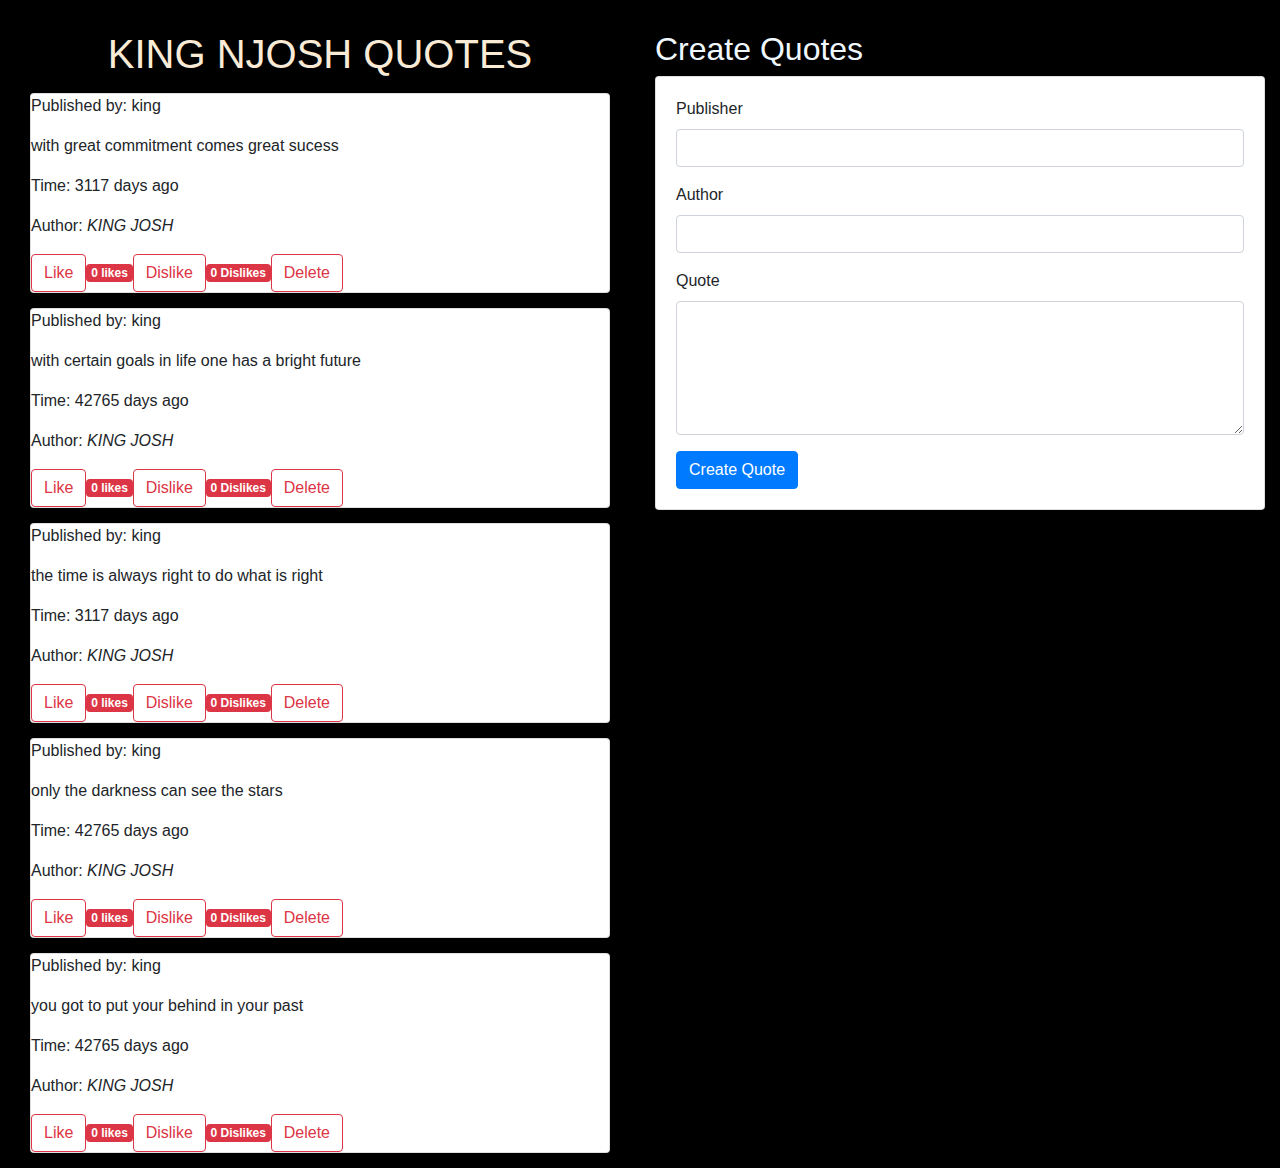
<file: index.html>
<!doctype html>
<html lang="en">
<head>
  <meta charset="utf-8">
  <title>Quote</title>
  <base href="https://6UK.github.io/Quotes/">
  <meta name="viewport" content="width=device-width, initial-scale=1">
  <link rel="icon" type="image/x-icon" href="favicon.ico">
  <link rel="stylesheet" type="text/css" href="assets/bootstrap-4.3.1-dist/css/bootstrap.css">
<link rel="stylesheet" href="styles.993d0358fdd9f672e425.css"></head>
<body>
  <app-root></app-root>
<script src="runtime-es2015.858f8dd898b75fe86926.js" type="module"></script><script src="polyfills-es2015.5728f680576ca47e99fe.js" type="module"></script><script src="runtime-es5.741402d1d47331ce975c.js" nomodule></script><script src="polyfills-es5.4e06eb653a3c8a2d581f.js" nomodule></script><script src="main-es2015.3ead25c2089a62bd91f1.js" type="module"></script><script src="main-es5.17fa3b06e5fb38661370.js" nomodule></script></body>
</html>
</file>
<file: styles.993d0358fdd9f672e425.css>
body{background-color:#000}
</file>
